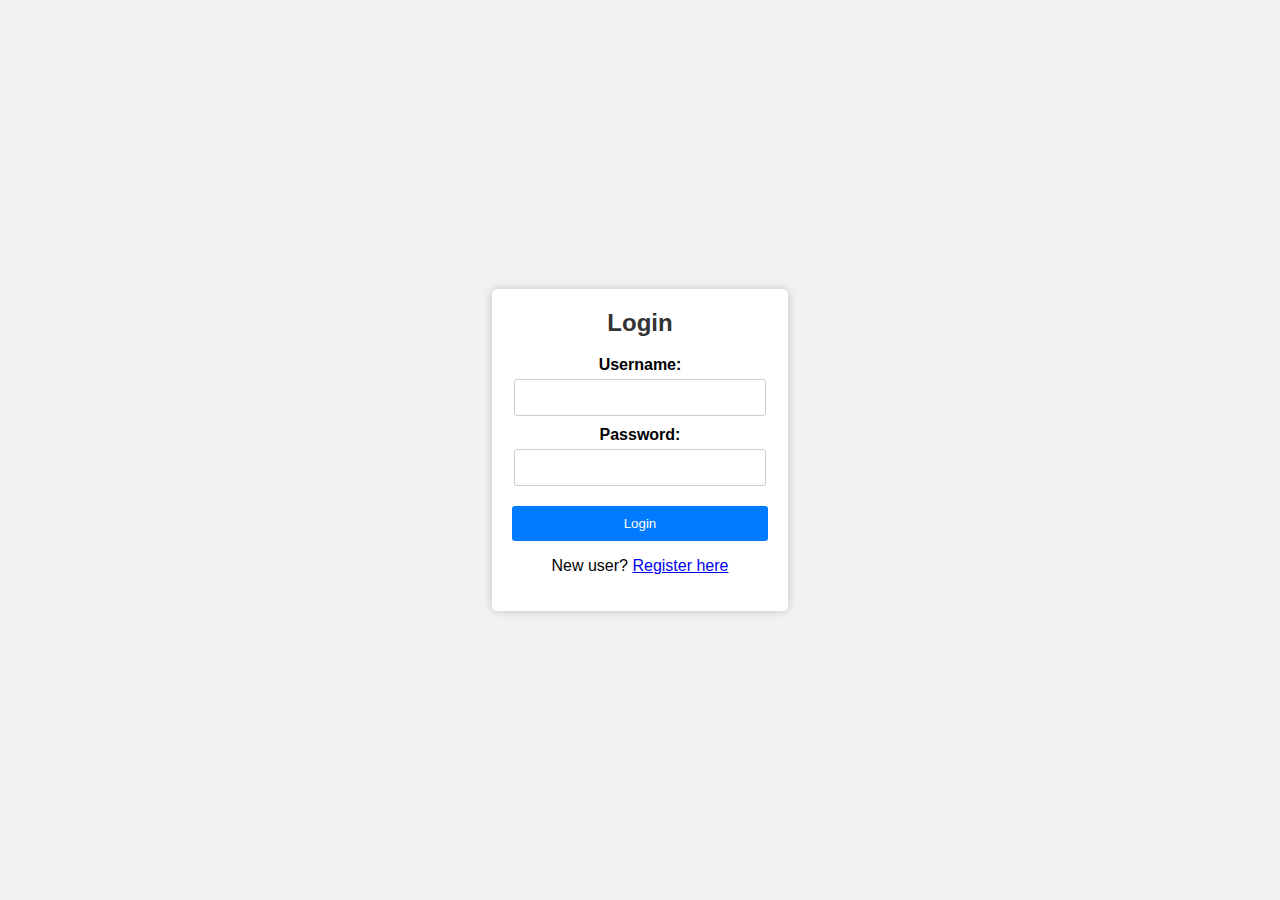
<file: index.html>
<!DOCTYPE html>
<html lang="en">
<head>
    <meta charset="UTF-8">
    <meta name="viewport" content="width=device-width, initial-scale=1.0">
    <title>Login Screen</title>
    <link rel="stylesheet" href="style.css">
</head>
<body>
    <div class="login-container">
        <h2>Login</h2>
        <form id="login-form">
            <label for="username">Username:</label>
            <input type="text" id="username" name="username" required>
            
            <label for="password">Password:</label>
            <input type="password" id="password" name="password" required>
            
            <button type="submit">Login</button>
        </form>
        <p id="error-message" class="error-message"></p>
        <p>New user? <a href="register.html">Register here</a></p>

    </div>
    <script src="script.js"></script>
</body>
</html>
</file>
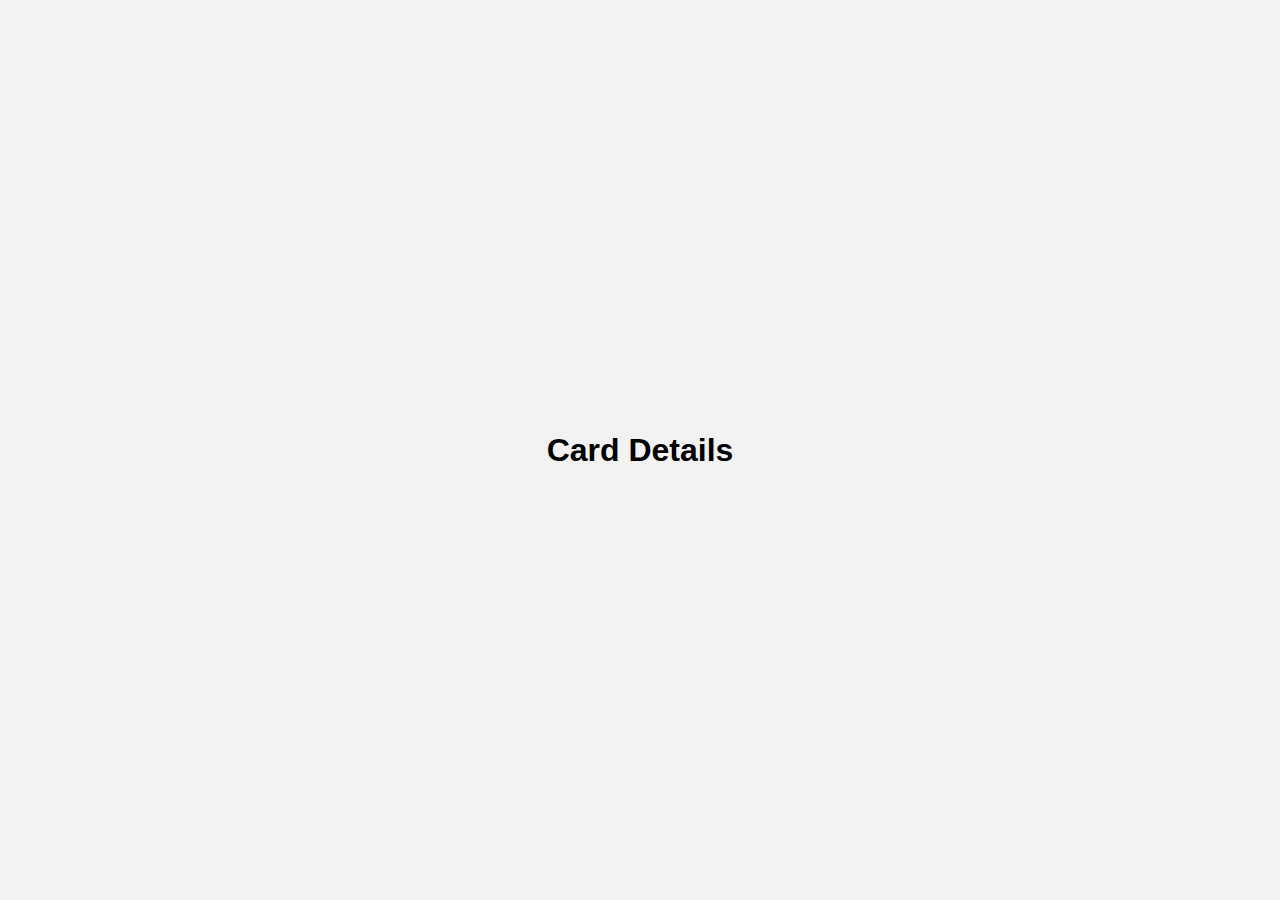
<file: carddetails.html>
<!DOCTYPE html>
<html lang="en">
<head>
    <meta charset="UTF-8">
    <meta name="viewport" content="width=device-width, initial-scale=1.0">
    <title>Card Details</title>
    <link rel="stylesheet" href="style.css">
</head>
<body>
    <header>
        <h1>Card Details</h1>
    </header>
    <main>
        
    </main>
</body>
</html>
</file>
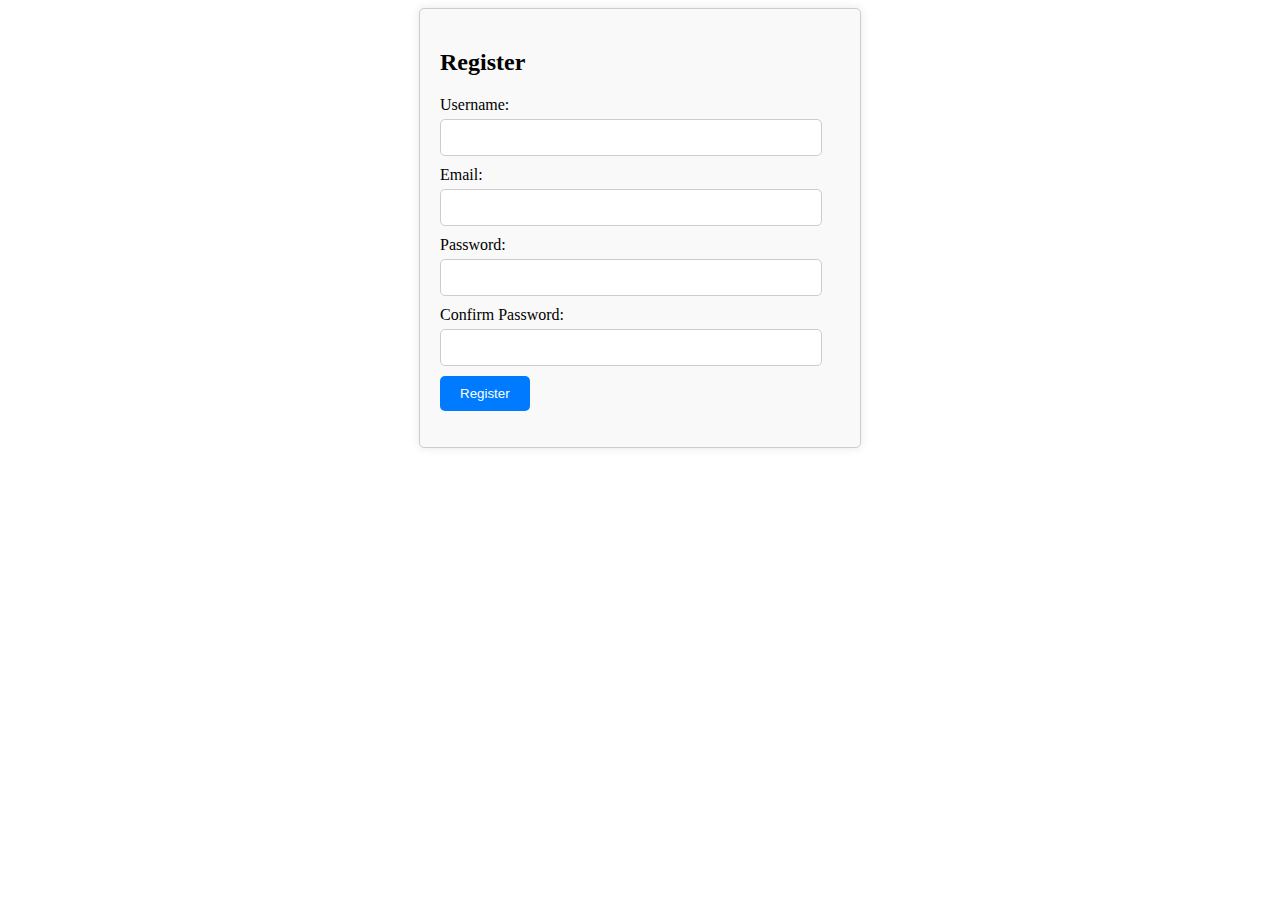
<file: register.html>
<!DOCTYPE html>
<html lang="en">
<head>
    <meta charset="UTF-8">
    <meta name="viewport" content="width=device-width, initial-scale=1.0">
    <title>User Registration</title>
    <link rel="stylesheet" href="register.css">
</head>
<body>
    <div class="registration-container">
        <h2>Register</h3>
        <form id="registration-form">
            <label for="username">Username:</label>
            <input type="text" id="username" name="username" required>
            
            <label for="email">Email:</label>
            <input type="email" id="email" name="email" required>
            
            <label for="password">Password:</label>
            <input type="password" id="password" name="password" required>
            
            <label for="confirm-password">Confirm Password:</label>
            <input type="password" id="confirm-password" name="confirm-password" required>
            
            <button type="submit">Register</button>
        </form>
        <p id="error-message" class="error-message"></p>
    </div>
    <script src="register.js"></script>
</body>
</html>
</file>
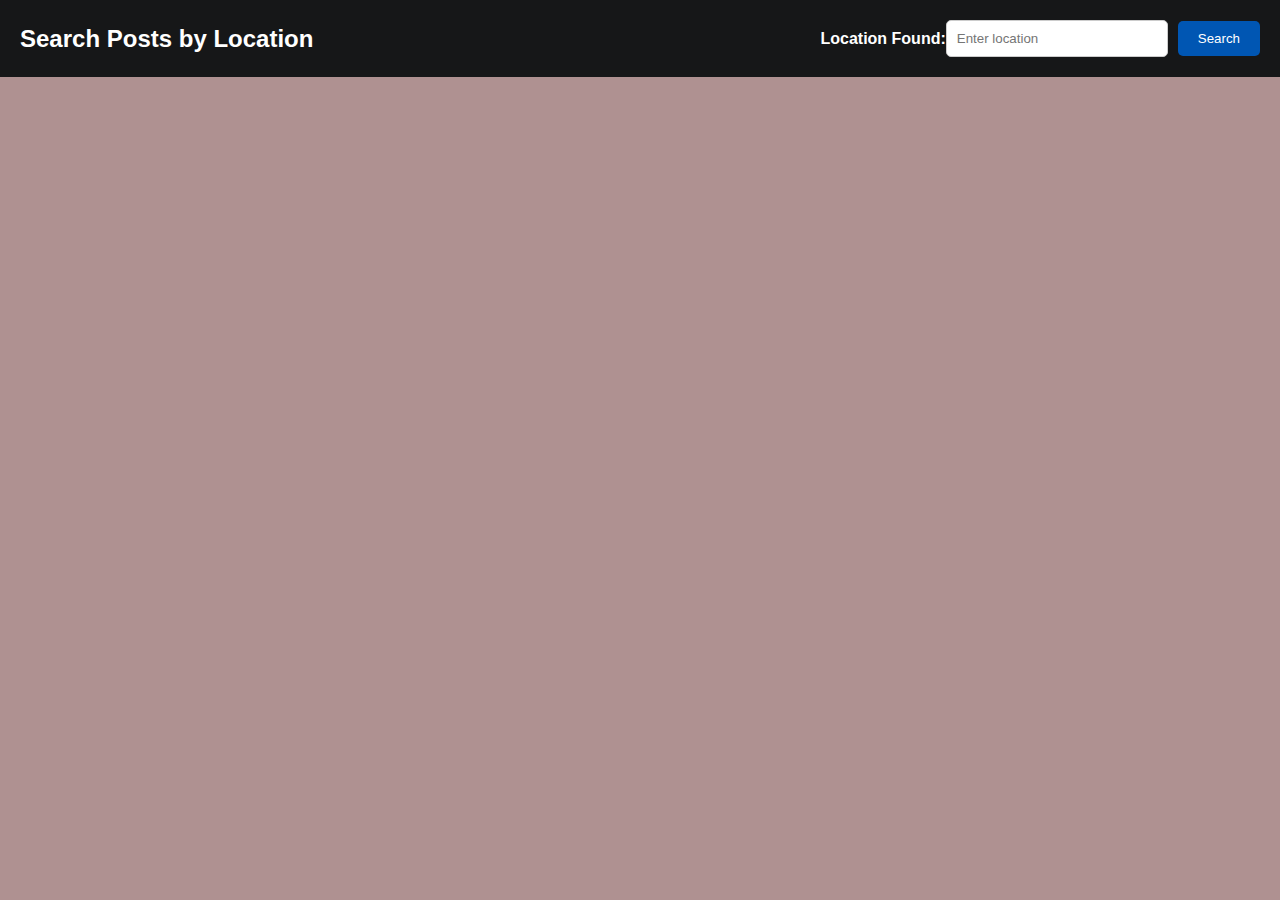
<file: SearchPet.html>
<!DOCTYPE html>
<html>
<head>
    <title>Search Posts by Location</title>
    <link rel="stylesheet" type="text/css" href="SearchPet.css">
</head>
<body>
    <header>
        <div class="header-left">
            <h1>Search Posts by Location</h1>
        </div>
        <div class="header-right">
            <form id="searchForm">
                <label for="location_found">Location Found:</label>
                <input type="text" id="location_found" name="location_found" placeholder="Enter location" required="true">
                <input type="submit" value="Search">
            </form>
        </div>
    </header>

    <div id="results"></div>

    <script>
        document.getElementById('searchForm').addEventListener('submit', async function (e) {
            e.preventDefault();

            const locationFound = document.getElementById('location_found').value;

            try {
                const response = await fetch(`http://localhost:3030/api/lostpet/search/${locationFound}`);
                const data = await response.json();

                if (response.ok) {
                    console.log("data",data)
                    displayResults(data.posts);
                } else {
                    console.error(data.message);
                }
            } catch (error) {
                console.error(error);
            }
        });

        function displayResults(posts) {
            const resultsDiv = document.getElementById('results');
            resultsDiv.innerHTML = '';

            if (posts.length === 0) {
                resultsDiv.textContent = 'No matching posts found.';
                return;
            }

            const ul = document.createElement('ul');
            posts.forEach(post => {
                const li = document.createElement('li');
                li.textContent = `Species: ${post.species}, Breed: ${post.breed}, Weight: ${post.weight}, Color: ${post.pet_color}`;
                ul.appendChild(li);
            });

            resultsDiv.appendChild(ul);
        }
    </script>
</body>
</html>
</file>
<file: style.css>
body {
    font-family: Arial, sans-serif;
    background-color: #f2f2f2;
    margin: 0;
    display: flex;
    justify-content: center;
    align-items: center;
    height: 100vh;
}

.login-container {
    background-color: white;
    padding: 20px;
    border-radius: 5px;
    box-shadow: 0px 0px 10px rgba(0, 0, 0, 0.2);
    text-align: center;
}

h2 {
    margin-top: 0;
    color: #333;
}

label {
    display: block;
    margin-top: 10px;
    font-weight: bold;
}

input {
    width: 90%;
    padding: 10px;
    margin-top: 5px;
    border: 1px solid #ccc;
    border-radius: 3px;
}

button {
    width: 100%;
    padding: 10px;
    margin-top: 20px;
    background-color: #007bff;
    color: white;
    border: none;
    border-radius: 3px;
    cursor: pointer;
}

button:hover {
    background-color: #0056b3;
}

.error-message {
    color: red;
    margin-top: 10px;
}
</file>
<file: register.css>
/* Style for the registration container */
.registration-container {
    max-width: 400px;
    margin: 0 auto;
    padding: 20px;
    border: 1px solid #ccc;
    border-radius: 5px;
    background-color: #f9f9f9;
    box-shadow: 0 0 10px rgba(0, 0, 0, 0.1);
}

/* Style for labels */
label {
    display: block;
    margin-bottom: 5px;
}

/* Style for input fields */
input[type="text"],
input[type="email"],
input[type="password"] {
    width: 90%;
    padding: 10px;
    margin-bottom: 10px;
    border: 1px solid #ccc;
    border-radius: 5px;
}

/* Style for the submit button */
button[type="submit"] {
    background-color: #007bff; /* Blue color for the button */
    color: white;
    padding: 10px 20px;
    border: none;
    border-radius: 5px;
    cursor: pointer;
}

/* Style the submit button on hover */
button[type="submit"]:hover {
    background-color: #0056b3; /* Darker shade of blue on hover */
}

/* Style for error messages */
.error-message {
    color: red;
    font-weight: bold;
}
</file>
<file: SearchPet.css>
body {
    font-family: Arial, sans-serif;
    background-color: #af9191;
    margin: 0;
    padding: 0;
}

header {
    background-color: #161718;
    color: white;
    display: flex;
    justify-content: space-between;
    align-items: center;
    padding: 20px;
}

.header-left h1 {
    margin: 0;
    padding: 0;
    color: white;
    font-size: 24px;
}

.header-right form {
    display: flex;
    align-items: center;
}

label {
    font-weight: bold;
}

input[type="text"] {
    padding: 10px;
    border: 1px solid #ccc;
    border-radius: 5px;
    width: 200px;
    margin-right: 10px;
}

input[type="submit"] {
    background-color: #0056b3;
    color: white;
    border: none;
    border-radius: 5px;
    padding: 10px 20px;
    cursor: pointer;
}

input[type="submit"]:hover {
    background-color: #007BFF;
}

#results {
    text-align: center;
    margin-top: 20px;
}

ul {
    list-style: none;
    padding: 0;
}

li {
    margin-bottom: 10px;
}
</file>
